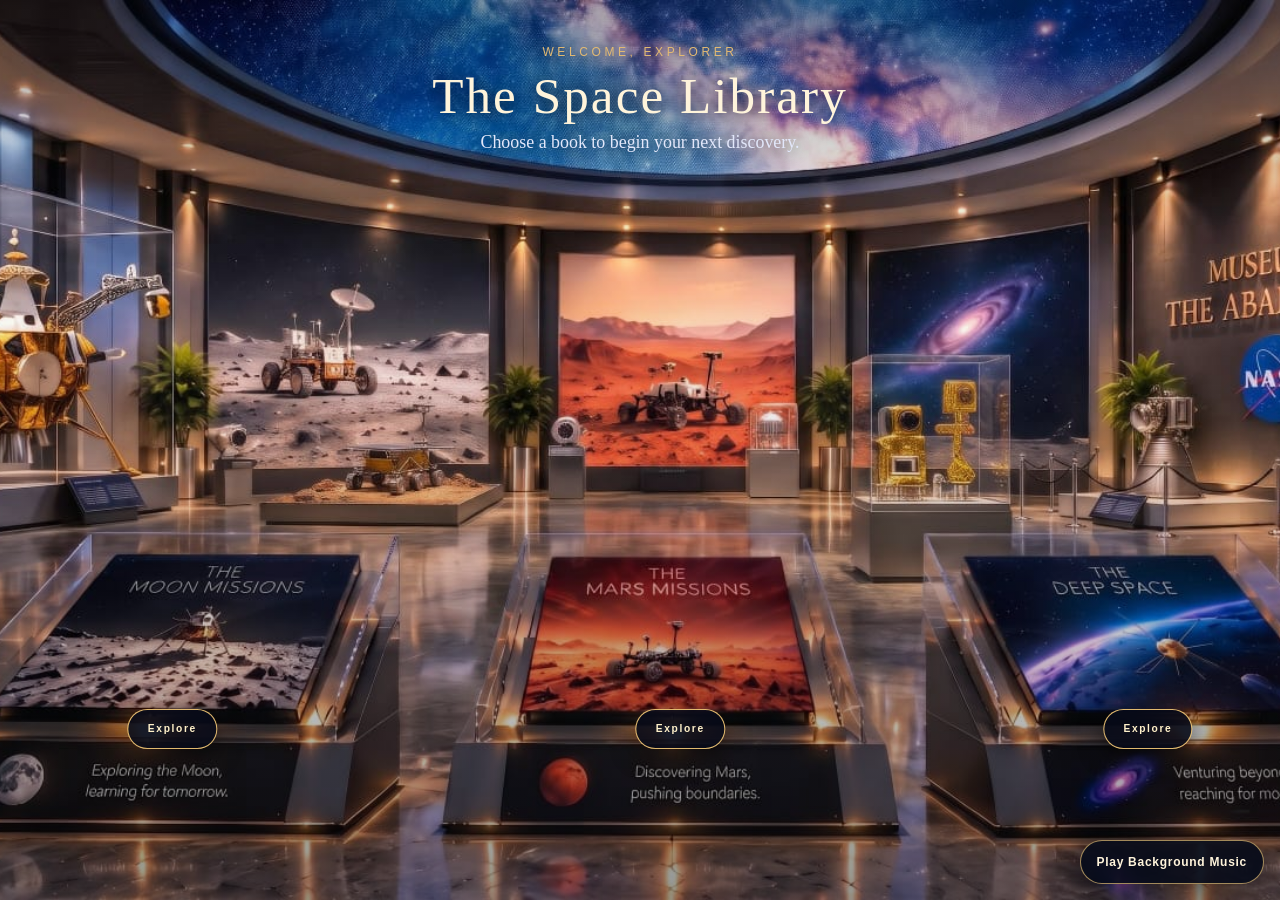
<file: Space/space.html>
<!doctype html>
<html lang="en">
<head>
  <meta charset="UTF-8">
  <meta name="viewport" content="width=device-width, initial-scale=1.0">
  <title>Museum of the Abandoned — Space Library</title>
  <link rel="stylesheet" href="./space.css?v=mobile-book-controls-20261112">
  <link rel="stylesheet" href="../Audio/background-music.css">
</head>
<body>
  <audio id="backgroundMusic" class="background-music-audio" src="../Audio/Piano.mp3" loop preload="auto"></audio>
  <main class="museum-library">
    <section id="library-entry" class="library-entry" aria-labelledby="library-title">
      <img class="library-scene-image" src="./space_images/bg.png" alt="" aria-hidden="true">
      <header class="library-heading">
        <p>WELCOME, EXPLORER</p>
        <h1 id="library-title">The Space Library</h1>
        <span>Choose a book to begin your next discovery.</span>
      </header>
      <div class="library-books" aria-label="Choose a mission collection">
        <button type="button" class="library-book library-book--moon" data-library-destination="MOON" aria-label="Open Moon Missions">
          <span class="library-book-title">Moon Missions</span>
          <span class="library-book-action">Explore</span>
        </button>
        <button type="button" class="library-book library-book--mars" data-library-destination="MARS" aria-label="Open Mars Missions">
          <span class="library-book-title">Mars Missions</span>
          <span class="library-book-action">Explore</span>
        </button>
        <button type="button" class="library-book library-book--space" data-library-destination="SPACE" aria-label="Open Deep Space Missions">
          <span class="library-book-title">Deep Space Missions</span>
          <span class="library-book-action">Explore</span>
        </button>
      </div>
    </section>
  </main>
  <dialog id="guide-welcome" class="guide-welcome" aria-labelledby="guide-welcome-title">
    <img class="guide-welcome-image" src="./space_images/Guide.png" alt="Mr. Stone, your museum guide">
    <section class="guide-welcome-card">
      <div class="guide-welcome-content">
        <p class="guide-welcome-kicker">A WELCOME FROM YOUR GUIDE</p>
        <h2 id="guide-welcome-title">Welcome to the Museum</h2>
        <p id="guide-welcome-message"></p>
        <form method="dialog">
          <button class="guide-welcome-dismiss">Choose a book</button>
        </form>
      </div>
    </section>
  </dialog>
  <dialog id="book-dialog" class="book-dialog" aria-labelledby="book-dialog-title">
    <form method="dialog">
      <button class="dialog-close" aria-label="Close">&times;</button>
    </form>
    <p class="dialog-kicker">MISSION COLLECTION</p>
    <h2 id="book-dialog-title"></h2>
    <p id="book-dialog-description"></p>
  </dialog>
  <script src="../Audio/background-music.js"></script>
  <script src="./space.js?v=deepspace-destination-20261112"></script>
</body>
</html>
</file>
<file: Space/space.css>
*{box-sizing:border-box}
:root{color-scheme:dark}
body{margin:0;min-width:320px;min-height:100vh;background:#02040b;color:#edf1ff;font-family:Montserrat,Arial,sans-serif}
.museum-library{min-height:100vh}
.library-entry{position:fixed;inset:0;overflow:hidden;background:#02040b url("./space_images/bg.png") center/cover no-repeat}
.library-scene-image{display:none}
.library-entry::before{position:absolute;z-index:1;inset:0;content:"";pointer-events:none;background:linear-gradient(180deg,rgba(2,4,11,.35),transparent 30%,rgba(2,4,11,.1) 54%,rgba(2,4,11,.42))}
.library-heading{position:absolute;z-index:2;top:clamp(24px,5vh,64px);left:50%;width:min(90%,720px);transform:translateX(-50%);text-align:center;text-shadow:0 2px 18px #02040b}
.library-heading p{margin:0;color:#e3ba73;font-size:clamp(9px,1vw,12px);letter-spacing:.3em}
.library-heading h1{margin:7px 0;color:#fff4db;font-family:Georgia,serif;font-size:clamp(30px,4vw,54px);font-weight:400;letter-spacing:.04em}
.library-heading span{color:#e2e7fa;font-family:Georgia,serif;font-size:clamp(13px,1.4vw,18px)}
.library-books{position:absolute;z-index:2;display:block}
.library-book{position:absolute;display:block;padding:0;border:1px solid transparent;border-radius:10px;color:#fff4db;background:transparent;text-align:center;cursor:pointer;transition:border-color .24s ease,background-color .24s ease}
.library-book--moon{left:6.5%;top:55%;width:29%;height:39%}
.library-book--mars{left:38.5%;top:55%;width:28%;height:39%}
.library-book--space{left:67%;top:55%;width:29%;height:39%}
.library-book:hover,.library-book:focus-visible{border-color:rgba(244,199,112,.72);background:rgba(8,15,36,.12);outline:none}
.library-book-title{position:absolute;width:1px;height:1px;overflow:hidden;clip-path:inset(50%);white-space:nowrap}
.library-book-action{position:absolute;top:61%;left:50%;display:inline-flex;min-height:40px;align-items:center;justify-content:center;padding:0 clamp(10px,1.5vw,20px);border:1px solid rgba(248,205,121,.9);border-radius:24px;color:#fff1ca;background:rgba(7,11,25,.9);font-size:clamp(8px,.8vw,11px);font-weight:700;letter-spacing:.16em;white-space:nowrap;box-shadow:0 6px 24px rgba(0,0,0,.55);transform:translateX(-50%);transition:color .2s ease,background-color .2s ease}
.library-book:hover .library-book-action,.library-book:focus-visible .library-book-action{color:#201706;background:#f4c66b}
.guide-welcome{width:min(900px,calc(100vw - 32px));max-width:calc(100vw - 32px);max-height:calc(100vh - 24px);max-height:calc(100dvh - 24px);padding:0;overflow:visible;border:0;color:#30281f;background:transparent}
.guide-welcome::backdrop{background:rgba(0,0,0,.76);backdrop-filter:blur(5px)}
.guide-welcome[open]{display:grid;grid-template-columns:minmax(180px,.85fr) minmax(0,1.15fr);align-items:center;gap:clamp(8px,2vw,24px);animation:welcome-pop .35s ease-out both}
.guide-welcome-image{position:relative;z-index:1;display:block;width:100%;height:min(70vh,560px);object-fit:contain;object-position:center bottom;filter:drop-shadow(0 10px 24px rgba(0,0,0,.35))}
.guide-welcome-card{position:relative;z-index:0;padding:clamp(18px,3vw,34px);border:2px solid #c8a96b;border-radius:20px;color:#30281f;background:linear-gradient(135deg,#f3ecd8,#e8ddc2);box-shadow:0 30px 90px #000}
.guide-welcome-kicker{margin:0 0 8px;color:#80602f;font-size:clamp(9px,1vw,11px);font-weight:700;letter-spacing:.18em}
.guide-welcome h2{margin:0 0 12px;font-family:Georgia,serif;font-size:clamp(24px,3vw,36px);font-weight:400}
.guide-welcome #guide-welcome-message{margin:0;color:#3e382d;font-family:Georgia,serif;font-size:clamp(15px,1.5vw,18px);line-height:1.55}
.guide-welcome-content form{margin-top:clamp(14px,2.5vh,24px)}
.guide-welcome-dismiss{min-height:44px;padding:0 20px;border:1px solid #997743;border-radius:24px;color:#fff4db;background:#60472a;font-weight:700;cursor:pointer}
.guide-welcome-dismiss:hover,.guide-welcome-dismiss:focus-visible{background:#80602f;outline:2px solid #c8a96b;outline-offset:3px}
@keyframes welcome-pop{from{opacity:0;transform:translateY(20px) scale(.96)}to{opacity:1;transform:translateY(0) scale(1)}}
.book-dialog{width:min(440px,calc(100vw - 32px));padding:clamp(20px,5vw,32px);border:2px solid #c8a96b;color:#30281f;background:#f3ecd8;box-shadow:0 30px 90px #000}
.book-dialog::backdrop{background:rgba(0,0,0,.72)}
.book-dialog form{margin:0}
.dialog-close{float:right;border:1px solid #997743;padding:2px 9px;color:#60472a;background:transparent;font-size:20px;cursor:pointer}
.dialog-kicker{margin:0;color:#80602f;font-size:10px;letter-spacing:.2em}
.book-dialog h2{margin:18px 0 8px;font-family:Georgia,serif;font-size:clamp(24px,6vw,32px);font-weight:400}
.book-dialog #book-dialog-description{margin:0;line-height:1.55}
@media(max-width:760px),(max-aspect-ratio:4/3){
  .library-entry{background:#02040b}
  .library-scene-image{position:absolute;z-index:0;inset:0;display:block;width:100%;height:100%;object-fit:contain;object-position:center bottom;pointer-events:none}
  .library-entry::before{z-index:0;inset:-5%;background:url("./space_images/bg.png") center/cover no-repeat;filter:blur(14px) brightness(.42);transform:scale(1.05)}
  .library-entry::after{position:absolute;z-index:1;inset:0;content:"";pointer-events:none;background:linear-gradient(180deg,rgba(2,4,11,.25),transparent 30%,rgba(2,4,11,.28) 60%,rgba(2,4,11,.65))}
  .library-scene-image{z-index:2}
  .library-heading{z-index:3;top:clamp(12px,3vh,26px);width:94%}
  .library-heading h1{margin:4px 0;font-size:clamp(23px,7vw,34px)}
  .library-heading span{font-size:clamp(11px,3vw,14px)}
  .library-books{z-index:3}
  .library-book{border-radius:6px}
  .library-book-action{top:57%;min-height:clamp(28px,5vh,36px);padding-inline:clamp(5px,1.8vw,10px);font-size:clamp(7px,2.3vw,9px);letter-spacing:.08em}
  body .background-music-toggle{top:clamp(5.5rem,14vh,7rem);bottom:auto}
}
@media(max-width:600px){
  .guide-welcome[open]{grid-template-columns:1fr;gap:8px;max-height:calc(100dvh - 24px);text-align:center}
  .guide-welcome-image{height:clamp(110px,21vh,160px);margin:0 auto}
  .guide-welcome-card{padding:16px;border-radius:16px}
  .guide-welcome-kicker{margin-bottom:4px}
  .guide-welcome h2{margin-bottom:8px;font-size:clamp(22px,6vw,28px)}
  .guide-welcome #guide-welcome-message{font-size:clamp(14px,4vw,16px);line-height:1.4}
  .guide-welcome-content form{margin-top:12px}
}
@media(prefers-reduced-motion:reduce){.library-book,.library-book-action{transition:none!important}.guide-welcome[open]{animation:none!important}}
</file>
<file: Audio/background-music.css>
.background-music-audio {
  display: none;
}

.background-music-toggle {
  position: fixed;
  z-index: 20;
  right: max(1rem, env(safe-area-inset-right));
  bottom: max(1rem, env(safe-area-inset-bottom));
  min-height: 2.75rem;
  padding: 0.65rem 1rem;
  border: 1px solid rgba(200, 169, 107, 0.8);
  border-radius: 999px;
  color: #fff4db;
  background: rgba(7, 11, 25, 0.92);
  box-shadow: 0 0.4rem 1.5rem rgba(0, 0, 0, 0.45);
  font: 600 0.75rem/1.2 Arial, sans-serif;
  letter-spacing: 0.06em;
  cursor: pointer;
}

.background-music-toggle:hover,
.background-music-toggle:focus-visible {
  border-color: #e1cb9a;
  outline: 2px solid #e1cb9a;
  outline-offset: 3px;
}
</file>
